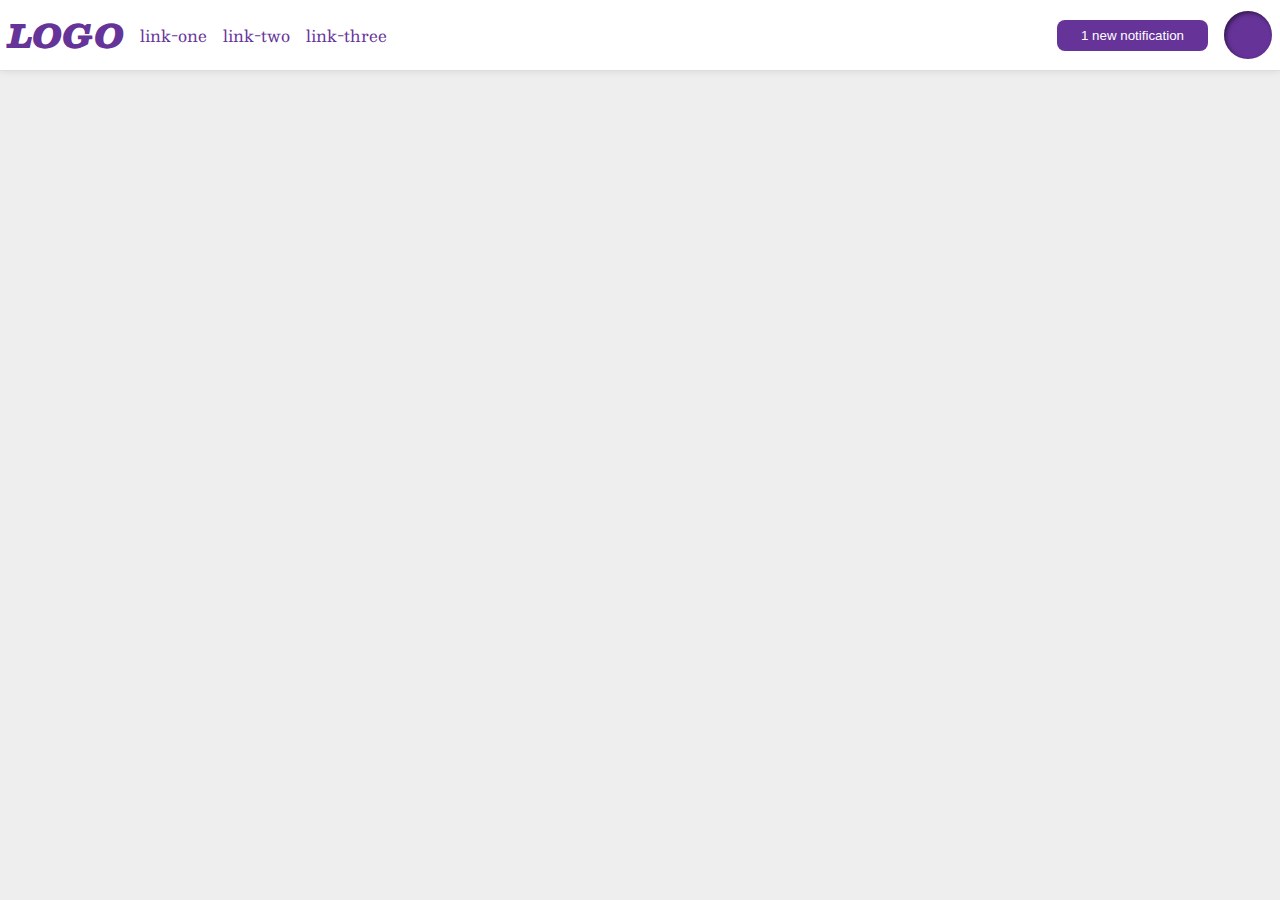
<file: foundations/flex/03-flex-header-2/index.html>
<!DOCTYPE html>
<html lang="en">
  <head>
    <meta charset="UTF-8">
    <meta http-equiv="X-UA-Compatible" content="IE=edge">
    <meta name="viewport" content="width=device-width, initial-scale=1.0">
    <title>Flex Header 2</title>
    <link rel="stylesheet" href="style.css">
  </head>
  <body>
    <div class="header">
      <style>
        ul {
          display: flex;
          gap: 16px;
          margin: 0;
          padding: 0;
          margin-right: auto;
        }
      </style>
      <div class="logo">
        LOGO
      </div>
      <ul class="links">
        <li><a href="https://google.com">link-one</a></li>
        <li><a href="https://google.com">link-two</a></li>
        <li><a href="https://google.com">link-three</a></li>
      </ul>
      <button class="notifications">
        1 new notification
      </button>
      <div class="profile-image"></div>
    </div>
  </body>
</html>
</file>
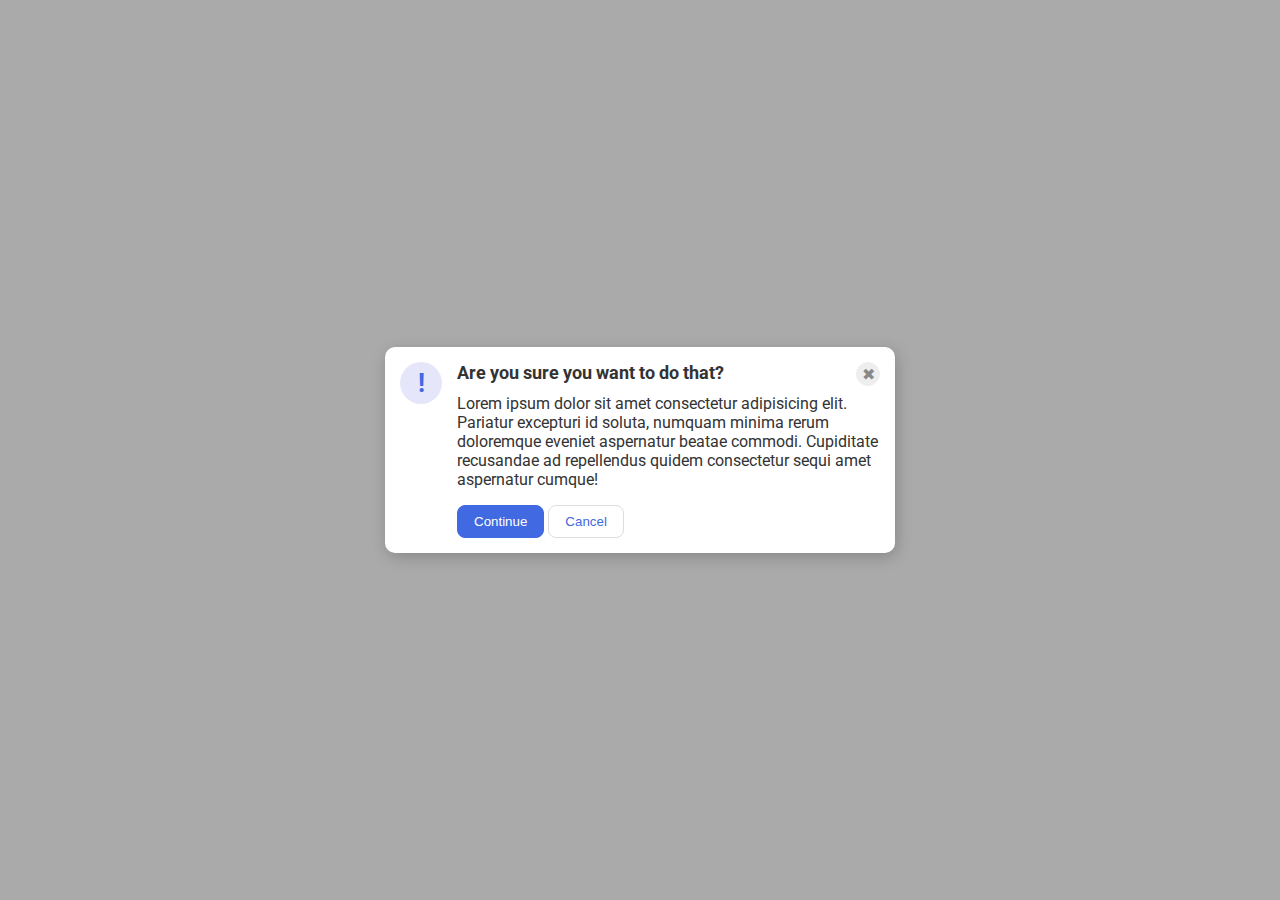
<file: foundations/flex/05-flex-modal/index.html>
<!DOCTYPE html>
<html lang="en">
  <head>
    <meta charset="UTF-8">
    <meta http-equiv="X-UA-Compatible" content="IE=edge">
    <meta name="viewport" content="width=device-width, initial-scale=1.0">
    <link rel="stylesheet" href="style.css">
    <title>Modal</title>
  </head>
  <body>
    <div class="modal">
      <div class="icon">!</div>
      <div class="c">
           <div class="header">Are you sure you want to do that?
           <button class="close-button">✖</button>
        </div>
        <div class="text">Lorem ipsum dolor sit amet consectetur adipisicing elit. Pariatur excepturi id soluta, numquam minima rerum doloremque eveniet aspernatur beatae commodi. Cupiditate recusandae ad repellendus quidem consectetur sequi amet aspernatur cumque!</div>
        <button class="continue">Continue</button>
        <button class="cancel">Cancel</button>
      </div>
    </div>
  </body>
</html>
</file>
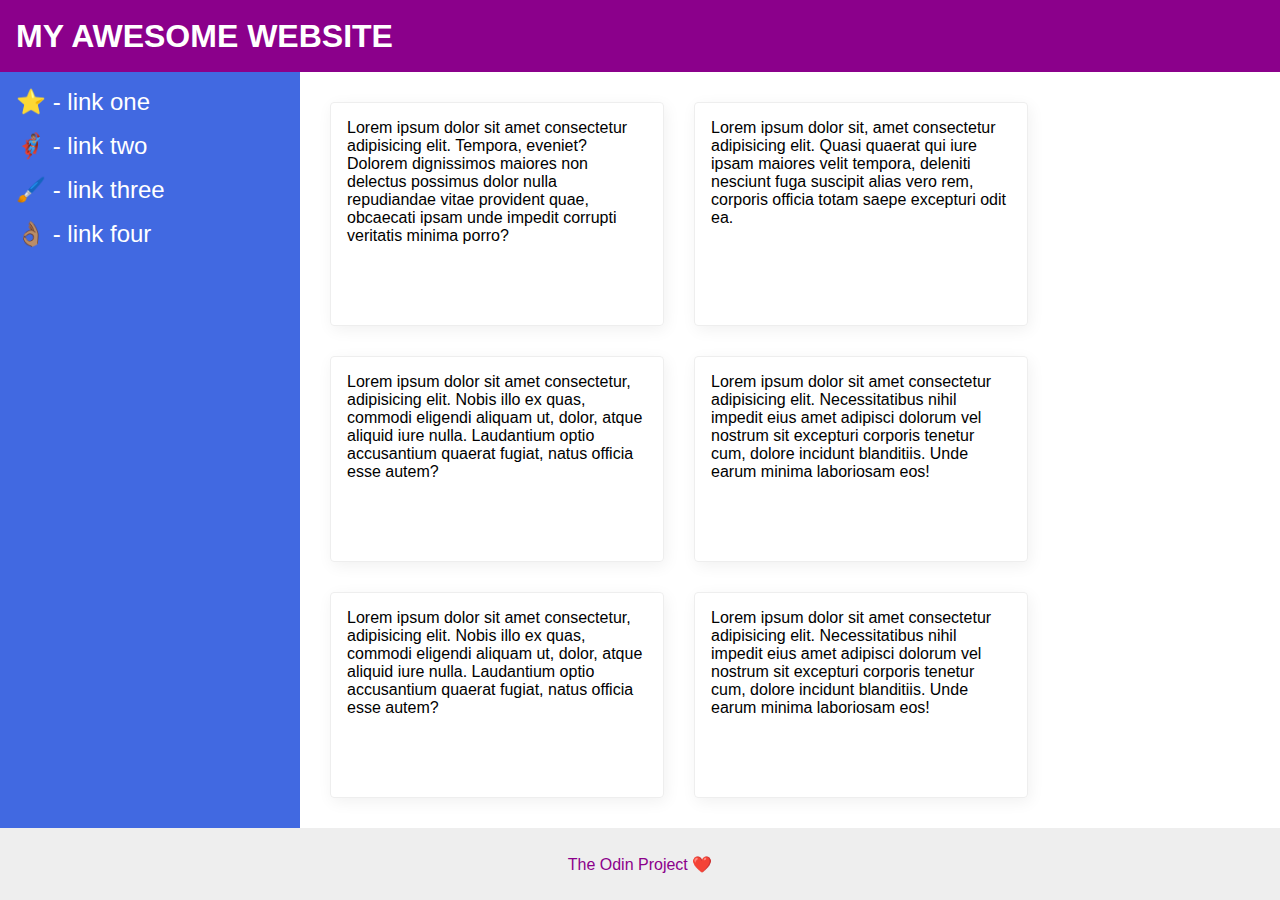
<file: foundations/flex/07-flex-layout-2/index.html>
<!DOCTYPE html>
<html lang="en">
  <head>
    <meta charset="UTF-8">
    <meta http-equiv="X-UA-Compatible" content="IE=edge">
    <meta name="viewport" content="width=device-width, initial-scale=1.0">
    <title>The Holy Grail</title>
    <link rel="stylesheet" href="style.css">
  </head>
  <body>
    <div class="header">
      MY AWESOME WEBSITE
    </div>
    <div class="midcontainer">
      <div class="sidebar">
        <ul>
          <li><a href="#">⭐ - link one</a></li>
          <li><a href="#">🦸🏽‍♂️ - link two</a></li>
          <li><a href="#">🖌️ - link three</a></li>
          <li><a href="#">👌🏽 - link four</a></li>
        </ul>
      </div>
      <div class="white">
        <div class="card">Lorem ipsum dolor sit amet consectetur adipisicing elit. Tempora, eveniet? Dolorem dignissimos maiores non delectus possimus dolor nulla repudiandae vitae provident quae, obcaecati ipsam unde impedit corrupti veritatis minima porro?</div>
        <div class="card">Lorem ipsum dolor sit, amet consectetur adipisicing elit. Quasi quaerat qui iure ipsam maiores velit tempora, deleniti nesciunt fuga suscipit alias vero rem, corporis officia totam saepe excepturi odit ea.</div>
        <div class="card">Lorem ipsum dolor sit amet consectetur, adipisicing elit. Nobis illo ex quas, commodi eligendi aliquam ut, dolor, atque aliquid iure nulla. Laudantium optio accusantium quaerat fugiat, natus officia esse autem?</div>
        <div class="card">Lorem ipsum dolor sit amet consectetur adipisicing elit. Necessitatibus nihil impedit eius amet adipisci dolorum vel nostrum sit excepturi corporis tenetur cum, dolore incidunt blanditiis. Unde earum minima laboriosam eos!</div>          
        <div class="card">Lorem ipsum dolor sit amet consectetur, adipisicing elit. Nobis illo ex quas, commodi eligendi aliquam ut, dolor, atque aliquid iure nulla. Laudantium optio accusantium quaerat fugiat, natus officia esse autem?</div>
        <div class="card">Lorem ipsum dolor sit amet consectetur adipisicing elit. Necessitatibus nihil impedit eius amet adipisci dolorum vel nostrum sit excepturi corporis tenetur cum, dolore incidunt blanditiis. Unde earum minima laboriosam eos!</div>
      </div>
    </div>
    <div class="footer">
      The Odin Project ❤️
    </div>
  </body>
</html>
</file>
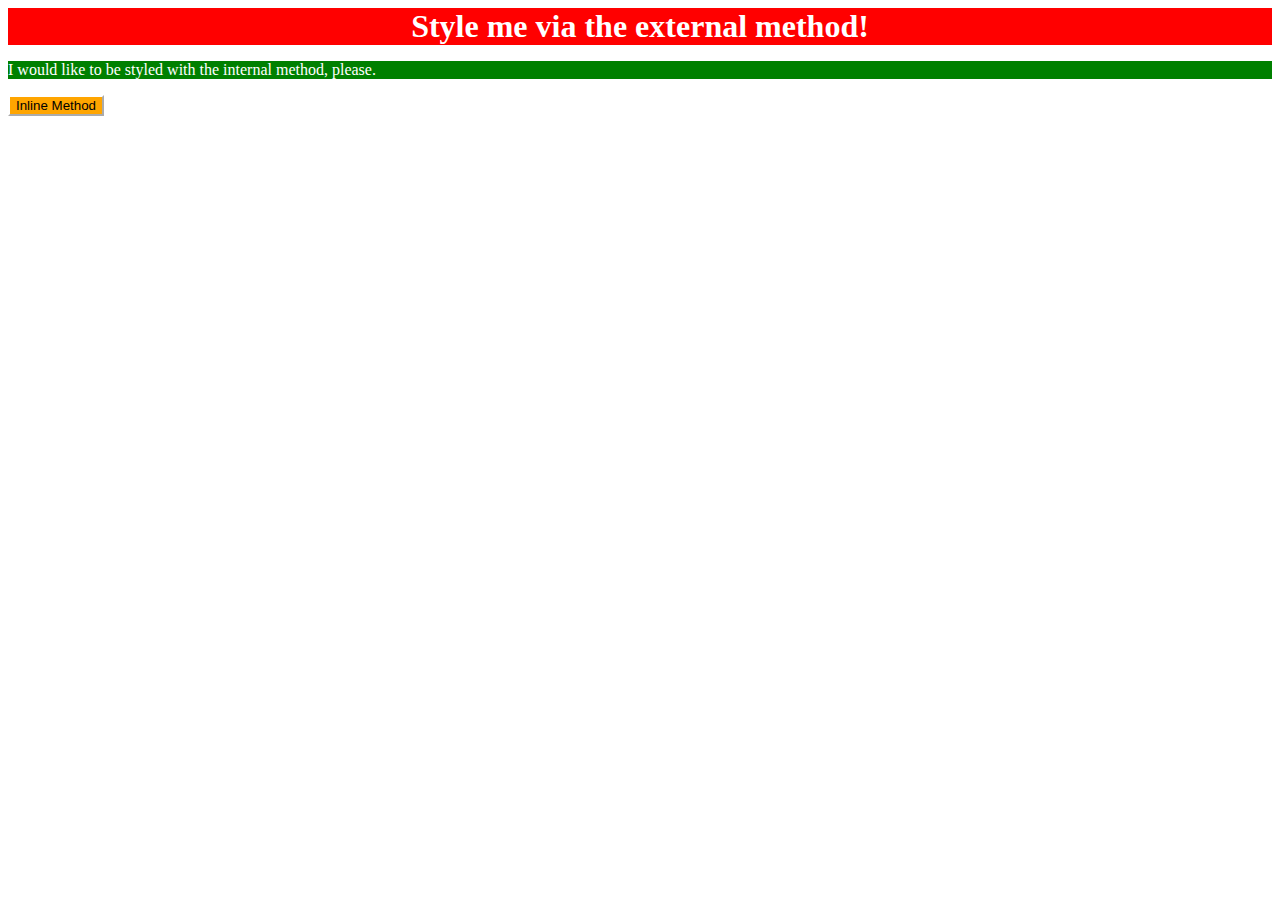
<file: foundations/intro-to-css/01-css-methods/index.html>
<!DOCTYPE html>
<html lang="en">
  <head>
    <meta charset="UTF-8">
    <meta http-equiv="X-UA-Compatible" content="IE=edge">
    <meta name="viewport" content="width=device-width, initial-scale=1.0">
    <link rel="stylesheet" href="styles.css">
    <title>Methods for Adding CSS</title>
  </head>
  <body>
    <div>Style me via the external method!</div>
    <p>I would like to be styled with the internal method, please.</p>
      <style>
        p {
          background-color: green; color:white;
        }
      </style>
    <button style="background-color:orange; border-color: white;">Inline Method</button>
  </body>
</html>
</file>
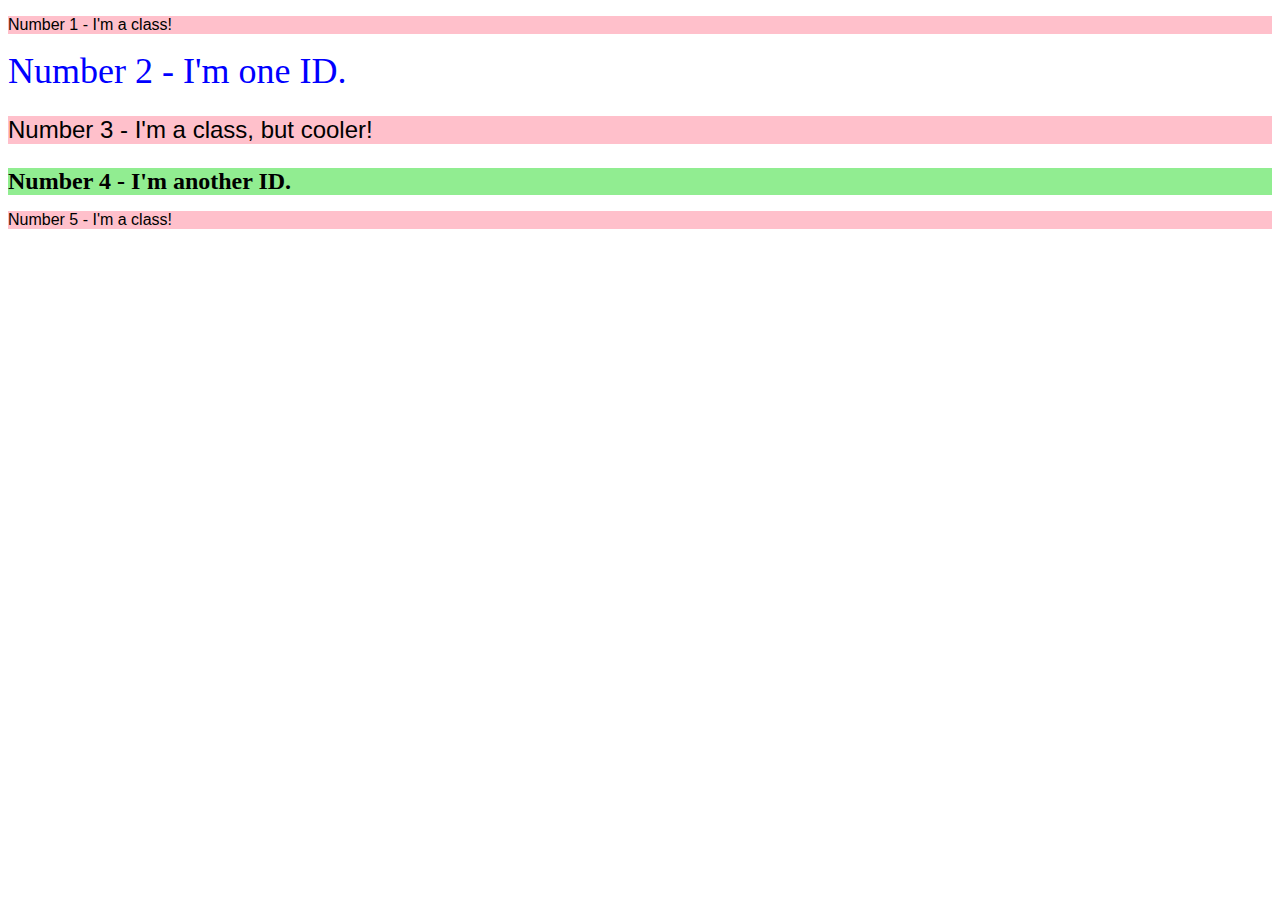
<file: foundations/intro-to-css/02-class-id-selectors/index.html>
<!DOCTYPE html>
<html lang="en">
  <head>
    <meta charset="UTF-8">
    <meta http-equiv="X-UA-Compatible" content="IE=edge">
    <meta name="viewport" content="width=device-width, initial-scale=1.0">
    <title>Class and ID Selectors</title>
    <link rel="stylesheet" href="style.css">
  </head>
  <body>
    <p>Number 1 - I'm a class!</p>
    <div id="two">Number 2 - I'm one ID.</div>
    <p id="three">Number 3 - I'm a class, but cooler!</p>
    <div id="four">Number 4 - I'm another ID.</div>
    <p>Number 5 - I'm a class!</p>
  </body>
</html>
</file>
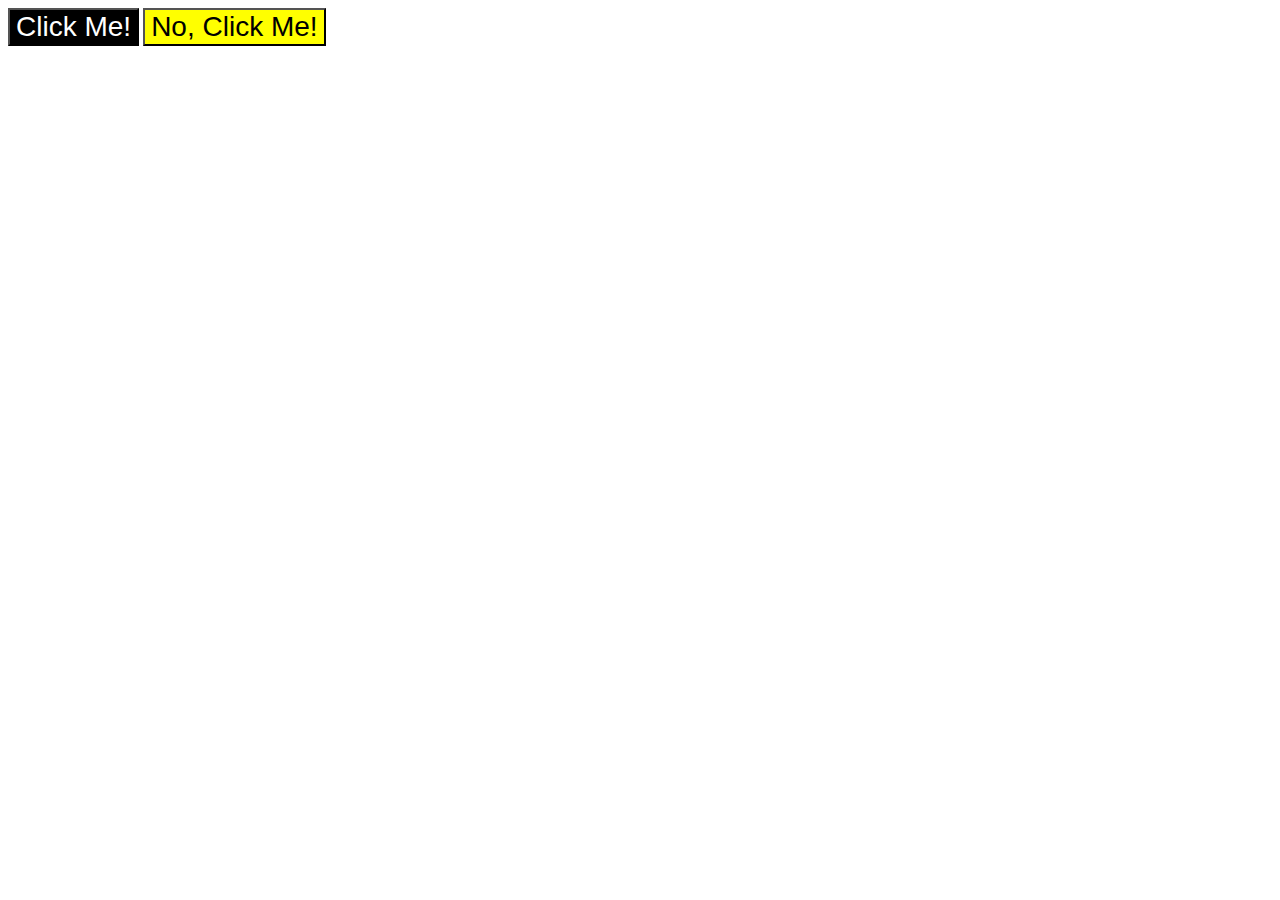
<file: foundations/intro-to-css/03-grouping-selectors/index.html>
<!DOCTYPE html>
<html lang="en">
  <head>
    <meta charset="UTF-8">
    <meta http-equiv="X-UA-Compatible" content="IE=edge">
    <meta name="viewport" content="width=device-width, initial-scale=1.0">
    <title>Grouping Selectors</title>
    <link rel="stylesheet" href="style.css">
  </head>
  <body>
    <button class="yes">Click Me!</button>
    <button class="no">No, Click Me!</button>
  </body>
</html>
</file>
<file: foundations/flex/03-flex-header-2/style.css>
/* this is some magical font-importing.  
you'll learn about it later. */
@import url('https://fonts.googleapis.com/css2?family=Besley:ital,wght@0,400;1,900&display=swap');

body {
  margin: 0;
  background: #eee;
  font-family: Besley, serif;
}

.header {
  background: white;
  border-bottom: 1px solid #ddd;
  box-shadow: 0 0 8px rgba(0,0,0,.1);
  display: flex;
  align-items: center;
  gap: 16px;
  padding: 8px;
}

.profile-image {
  background: rebeccapurple;
  box-shadow: inset 2px 2px 4px rgba(0,0,0,.5);
  border-radius: 50%;
  width: 48px;
  height: 48px;
}

.logo {
  color: rebeccapurple;
  font-size: 32px;
  font-weight: 900;
  font-style: italic;
}

button {
  border: none;
  border-radius: 8px;
  background: rebeccapurple;
  color: white;
  padding: 8px 24px;
}

a {
  /* this removes the line under our links */
  text-decoration: none;
  color: rebeccapurple;
}

ul {
  list-style-type: none;
}
</file>
<file: foundations/flex/05-flex-modal/style.css>
@import url('https://fonts.googleapis.com/css2?family=Roboto:wght@400;700&display=swap');

html, body {
  height: 100%;
}

body {
  font-family: Roboto, sans-serif;
  margin: 0;
  background: #aaa;
  color: #333;
  /* I'll give you this one for free lol */
  display: flex;
  align-items: center;
  justify-content: center;
}

.modal {
  background: white;
  width: 480px;
  border-radius: 10px;
  box-shadow: 2px 4px 16px rgba(0,0,0,.2);
  display: flex;
  padding: 15px;
  gap: 15px;
}

.icon {
  color: royalblue;
  font-size: 26px;
  font-weight: 700;
  background: lavender;
  width: 42px;
  height: 42px;
  border-radius: 50%;
  display: flex;
  align-items: center;
  justify-content: center;
  flex-shrink: 0;
}

.header {
  display: flex;
  justify-content: space-between;
  font-size: 18px;
  font-weight: 700;
  margin-bottom: 8px;
}

.text {
  margin-bottom: 16px;
}

.close-button {
  background: #eee;
  border-radius: 50%;
  color: #888;
  font-weight: 400;
  font-size: 16px;
  height: 24px;
  width: 24px;
  display: flex;
  align-items: center;
  justify-content: center;
  border: 1px solid #eee;
  padding: 0;
}

button {
  cursor: pointer;
  padding: 8px 16px;
  border-radius: 8px;
}

button.continue {
  background: royalblue;
  border: 1px solid royalblue;
  color: white;
}

button.cancel {
  background: white;
  border: 1px solid #ddd;
  color: royalblue;
}
</file>
<file: foundations/flex/07-flex-layout-2/style.css>
body {
  font-family: -apple-system, BlinkMacSystemFont, 'Segoe UI', Roboto, Oxygen, Ubuntu, Cantarell, 'Open Sans', 'Helvetica Neue', sans-serif;
  margin: 0;
  min-height: 100vh;
  display: flex;
  flex-direction: column;
}

.midcontainer {
  display: flex;
  flex: 1;
}

.white {
  display: flex;
  flex-wrap: wrap;
  gap: 30px;
  padding: 30px;
}

.header {
  height: 72px;
  background: darkmagenta;
  color: white;
  font-weight: 900;
  font-size: 32px;
  display: flex;
  align-items: center;
  padding: 0 16px;
}

.footer {
  height: 72px;
  background: #eee;
  color: darkmagenta;
  display: flex;
  justify-content: center;
  align-items: center;
  margin-top: auto;
}

.sidebar {
  width: 300px;
  background: royalblue;
  box-sizing: border-box;
  display: flex;
  flex-shrink: 0;
  padding: 16px;
}

.card {
  border: 1px solid #eee;
  box-shadow: 2px 4px 16px rgba(0,0,0,.06);
  border-radius: 4px;
  width: 300px;
  padding: 16px;
}

ul {
  list-style-type: none;
  margin: 0;
  padding: 0;
}

li{ 
  margin-bottom: 16px;
}

a {
  text-decoration: none;
  font-size: 24px;
  color: white;
}
</file>
<file: foundations/intro-to-css/01-css-methods/styles.css>
/* styles.css */
div {
    color:white;
    background-color:red;
    font-size:xx-large;
    font-weight: bold;
    text-align: center;
}
</file>
<file: foundations/intro-to-css/02-class-id-selectors/style.css>
p {
    background-color: rgb(255, 192, 203);
    font-family: Verdana, "Dejavu-Sans", sans-serif;
}

#two {
    color: #0000ff;
    font-size: 36px;
}

#three {
    font-size: 24px;
}

#four { 
    font-size: 24px;
    background-color: hsl(120, 72%, 75%);
    font-weight: bold;
}
</file>
<file: foundations/intro-to-css/03-grouping-selectors/style.css>
.yes,
.no {
    font-size: 28px;
    font-family: Helvetica, 'Times New Roman', sans-serif;
}

.yes {
    background-color: black;
    color:white;
}

.no {
    background-color: yellow;
}
</file>
